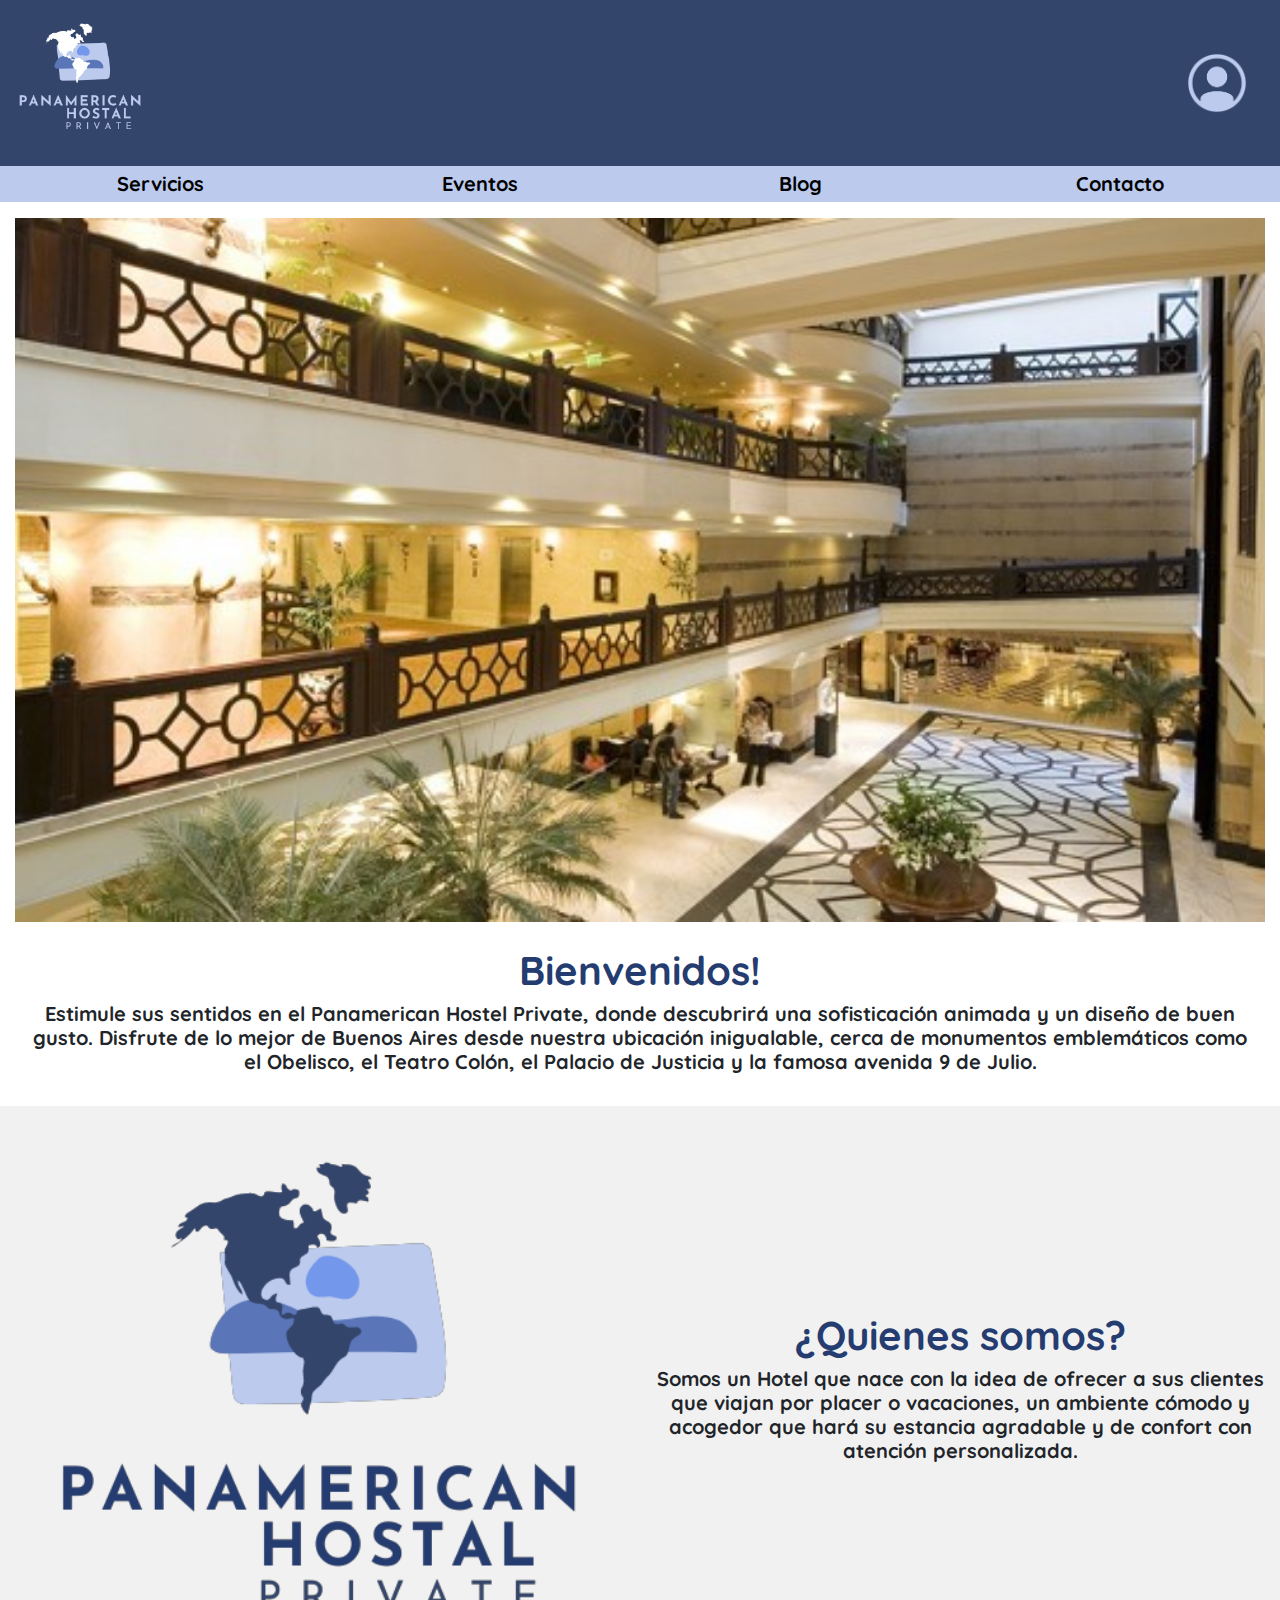
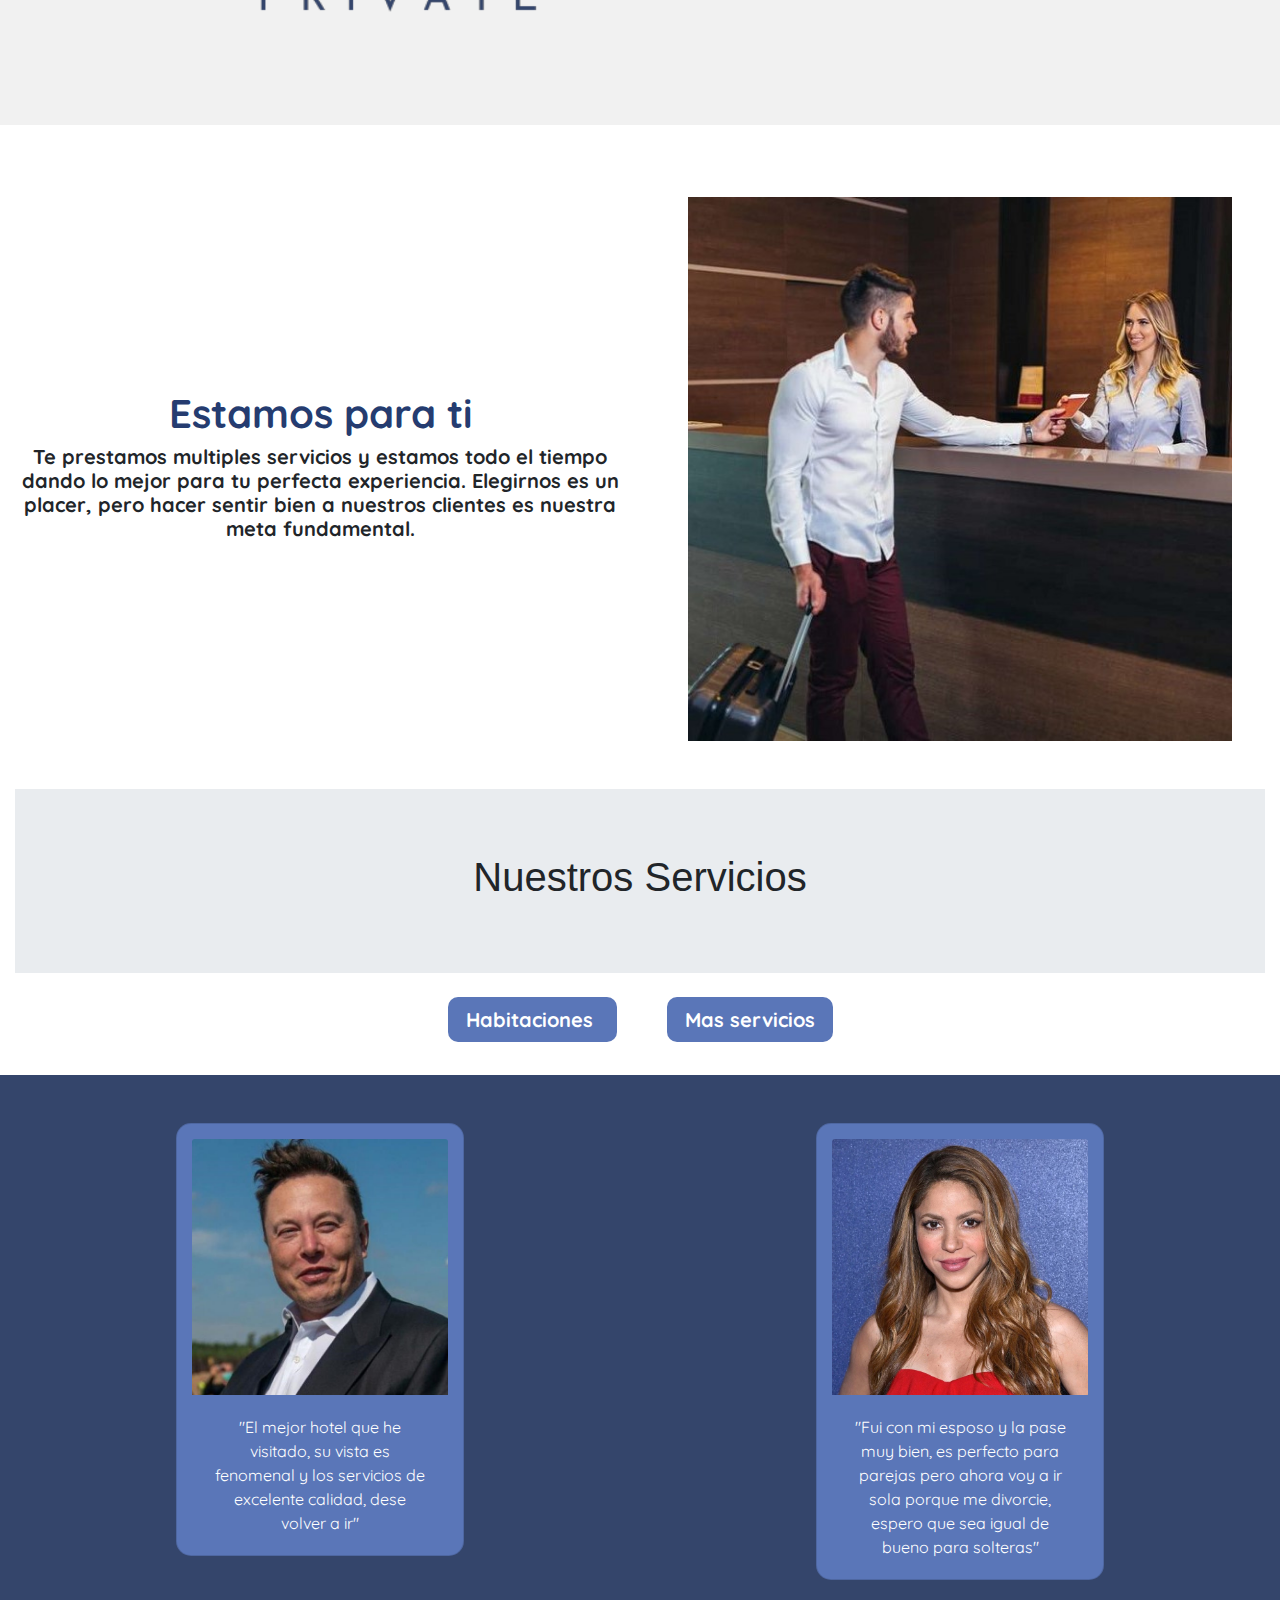
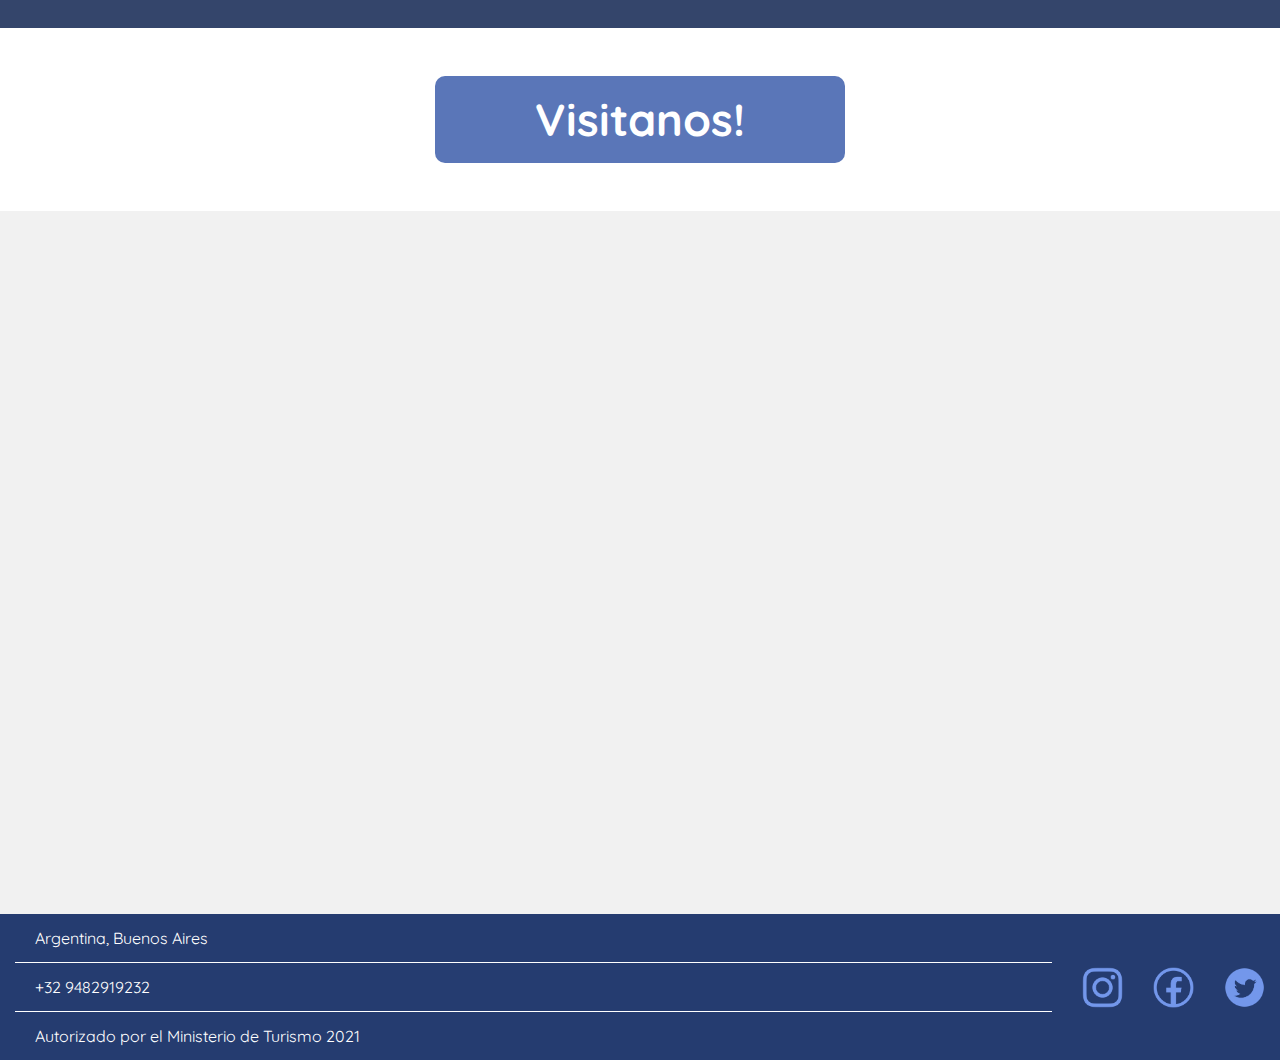
<file: index.html>
<!DOCTYPE html>
<html lang="es">
<head>
<meta charset="UTF-8">
<meta name="viewport" content="width=device-width, initial-scale=1.0">
<meta http-equiv="X-UA-Compatible" content="ie=edge">
<meta name="Description" content="Enter your description here"/>
<link rel="stylesheet" href="https://cdnjs.cloudflare.com/ajax/libs/twitter-bootstrap/4.6.0/css/bootstrap.min.css">
<link rel="stylesheet" href="https://cdnjs.cloudflare.com/ajax/libs/font-awesome/5.15.4/css/all.min.css">
<link rel="stylesheet" href="assets/css/style.css">
<link href='https://fonts.googleapis.com/css?family=Quicksand' rel='stylesheet'>
<title>Panamerican Hostal Private</title>
</head>
<body>

    <div class="container-fluid barra">
        <div class="row align-items-center">
            <div class="col-4 col-lg-4 p-2"><img src="./assets/img/Panamerican.png" alt="logo" srcset=""></div>
            
            <div class="col-2 col-lg-0 p-2 offset-4 ">
              <img src="./assets/img/user.png" class="user" alt="" srcset="">
            </div>
            
            <div class="col-2 col-lg-0 p-2">

              <div class="dropdown">
                <img src="./assets/img/manu.png" alt="menu" class="menu dropdown-toggle" type="button" data-toggle="dropdown" aria-expanded="false" srcset="">
                <div class="dropdown-menu dropdown-menu-right">
                  <a class="dropdown-item" href="servicios.html">Servicios</a>
                  <a class="dropdown-item" href="eventos.html">Eventos</a>
                  <a class="dropdown-item" href="blog.html">Blog</a>
                  <a class="dropdown-item" href="contacto.html">Contacto</a>
                </div>
              </div>

              <div>
                <img src="./assets/img/user.png" class="user-desk" alt="" srcset="">
              </div>
            </div>
        </div>
    </div>

    <div class="login invisible">
      <div class="container">
        <div class="row">
          <div class="col-12">
              <div class="form-group">
                <label for="exampleInputEmail1">Email address</label>
                <input type="email" class="form-control" id="exampleInputEmail1" aria-describedby="emailHelp" placeholder="Enter email">
              </div>
              <div class="form-group">
                <label for="exampleInputPassword1">Password</label>
                <input type="password" class="form-control" id="exampleInputPassword1" placeholder="Password">
              </div>
              <div class="form-check">
                <input type="checkbox" class="form-check-input" id="exampleCheck1">
                <label class="form-check-label" for="exampleCheck1">Recuerdame</label>
              </div>
              <button type="submit" class="btn btn-light">Submit</button>
          </div>
        </div>
      </div>
    </div>

    <div class="container-fluid text-center" id="barrita">
        <div class="row">
            <div class="col-12">
                <div class="row">
                    <div class="col-3 hiper"><a href="servicios.html"><h3>Servicios</h3></a></div>
                    <div class="col-3 hiper"><a href="eventos.html"><h3>Eventos</h3></a></div>
                    <div class="col-3 hiper"><a href="blog.html"><h3>Blog</h3></a></div>
                    <div class="col-3 hiper"><a href="contacto.html"><h3>Contacto</h3></a></div>
                </div>
            </div>
        </div>
    </div>

    <div class="container-fluid">
        <div class="row">
            <div class="col-12 mt-3">
                <div id="carouselExampleSlidesOnly" class="carousel slide" data-ride="carousel">
                    <div class="carousel-inner">
                      <div class="carousel-item active">
                        <img class="d-block w-100" src="./assets/img/h1.jpg" alt="First slide">
                      </div>
                      <div class="carousel-item">
                        <img class="d-block w-100" src="./assets/img/h2.jpg" alt="Second slide">
                      </div>
                      <div class="carousel-item">
                        <img class="d-block w-100" src="./assets/img/h3.jpg" alt="Third slide">
                      </div>
                    </div>
                  </div>
            </div>
        </div>

        <div class="row">
            <div class="col-12 mt-4 text-center">
                <h2>Bienvenidos!</h2>
            </div>
        </div>

        <div class="row">
            <div class="col-12 text-center px-4">
                <h3>Estimule sus sentidos en el Panamerican Hostel Private, donde descubrirá una sofisticación animada y un diseño de buen gusto. Disfrute de lo mejor de Buenos Aires desde nuestra ubicación inigualable, cerca de monumentos emblemáticos como el Obelisco, el Teatro Colón, el Palacio de Justicia y la famosa avenida 9 de Julio.
                </h3>
            </div>
        </div>

        <div class="row my-4 pb-5 text-center fila">
            <div class="col-12 col-lg-6 p-5"><img src="./assets/img/Panamerican-2.png" alt="logo2" class="d-block w-100" srcset=""></div>
            <div class="col-12 col-lg-6 align-self-center">
                <h2>¿Quienes somos?</h2>
                <h3>Somos un Hotel que nace con la idea de
                    ofrecer a sus clientes que viajan por placer o vacaciones, un
                    ambiente cómodo y acogedor que hará su estancia agradable
                    y de confort con atención personalizada.</h3>
            </div>
        </div>

        <div class="row text-center mt-2">
            <div class="col-12 col-lg-6 align-self-center">
                <h2>Estamos para ti</h2>
                <h3>Te prestamos multiples servicios y estamos todo el tiempo dando lo mejor
                    para tu perfecta experiencia. Elegirnos es un placer, pero hacer sentir
                    bien a nuestros clientes es nuestra meta fundamental.
                </h3>
            </div>
            <div class="col-12 col-lg-6 p-5"><img src="./assets/img/servicio.jpg" alt="logo2" class="d-block w-100" srcset=""></div>
        </div>

        <div class="row">
            <div class="col-12">
                <div class="jumbotron jumbotron-fluid text-center">
                    <div class="container">
                      <h1>Nuestros Servicios</h1>
                    </div>
                  </div>
            </div>
        </div>
        
        <div class="row mb-4">
            <div class="col-12">
                <p class="text-center">
                    <a class="botones" data-toggle="collapse" href="#collapseExample" role="button" aria-expanded="false" aria-controls="collapseExample">
                        Habitaciones
                      </a>

                      <a class="botones" data-toggle="collapse" href="#collapseExample2" role="button" aria-expanded="false" aria-controls="collapseExample">
                        Mas servicios
                      </a>
                </p>
                    
                  <div class="collapse" id="collapseExample">
                    <div class="card card-body">
                        <ul class="list-group">
                            <li class="list-group-item d-flex justify-content-between align-items-center">
                              Habitacion de lujo
                              <span class="badge badge-primary badge-pill">$$$</span>
                            </li>
                            <li class="list-group-item d-flex justify-content-between align-items-center">
                              Habitacion con terraza
                              <span class="badge badge-primary badge-pill">$$</span>
                            </li>
                            <li class="list-group-item d-flex justify-content-between align-items-center">
                              Habitacion para parejas
                              <span class="badge badge-primary badge-pill">$</span>
                            </li>
                          </ul>
                    </div>
                  </div>

                  <div class="collapse" id="collapseExample2">
                    <div class="card card-body">
                        <ul class="list-group">
                            <li class="list-group-item d-flex justify-content-between align-items-center">
                              Servicio a la habitacion
                              <span class="badge badge-primary badge-pill">Opcional</span>
                            </li>
                            <li class="list-group-item d-flex justify-content-between align-items-center">
                              Piscina
                              <span class="badge badge-primary badge-pill">Incluido</span>
                            </li>
                            <li class="list-group-item d-flex justify-content-between align-items-center">
                              Restaurante
                              <span class="badge badge-primary badge-pill">Los mejores chef</span>
                            </li>
                        </ul>
                    </div>
                  </div>
            </div>
        </div>

        <div class="row text-center fila2">
            <div class="col-12 col-lg-6 my-5">
                <div class="card" style="width: 18rem;">
                    <img class="card-img-top" src="./assets/img/p1.jpeg" alt="Card image cap">
                    <div class="card-body">
                      <p class="card-text">"El mejor hotel que he visitado, su vista es fenomenal y los servicios de excelente calidad, dese volver a ir"</p>
                    </div>
                  </div>
            </div>

            <div class="col-12 col-lg-6 my-5">
                <div class="card" style="width: 18rem;">
                    <img class="card-img-top" src="./assets/img/p2.jpg" alt="Card image cap">
                    <div class="card-body">
                      <p class="card-text">"Fui con mi esposo y la pase muy bien, es perfecto para parejas pero ahora voy a ir sola porque me divorcie, espero que sea igual de bueno para solteras"</p>
                    </div>
                  </div>
            </div>
        </div>

        <div class="row mt-5">
            <div class="col-12">
                <p class="titulo">
                    Visitanos!
                </p>
            </div>

            <div class="col-12 text-center mt-5 py-5 fila">
                <iframe src="https://www.google.com/maps/embed?pb=!1m18!1m12!1m3!1d976.3650594215839!2d-58.38149735652982!3d-34.6019484980376!2m3!1f0!2f0!3f0!3m2!1i1024!2i768!4f13.1!3m3!1m2!1s0x95bccac8d20a47e5%3A0xa729d0d19b1b08af!2sCarlos%20Pellegrini%20539%2C%20C1009%20ABK%2C%20Buenos%20Aires%2C%20Argentina!5e0!3m2!1ses!2sco!4v1662656588651!5m2!1ses!2sco" width="100%" height="600" style="border:0;" allowfullscreen="" loading="lazy" referrerpolicy="no-referrer-when-downgrade"></iframe>
            </div>
        </div>
    </div>

    <div class="container-fluid piede">
        <div class="row">
            <div class="col-6 col-lg-10">
                <ul class="list-group list-group-flush">
                    <li class="list-group-item">Argentina, Buenos Aires</li>
                    <li class="list-group-item">+32 9482919232</li>
                    <li class="list-group-item">Autorizado por el Ministerio de Turismo 2021</li>
                  </ul>
            </div>
            <div class="col-6 col-lg-2 align-self-center">
                <div class="row">
                    <div class="col-4 redes"><img src="./assets/img/ig.png" alt="ig" srcset=""></div>
                    <div class="col-4 redes"><img src="./assets/img/face.png" alt="face" srcset=""></div>
                    <div class="col-4 redes"><img src="./assets/img/tw.png" alt="tw" srcset=""></div>
                </div>
            </div>
        </div>
    </div>
<script src="./assets/script.js"></script>
<script src="https://cdnjs.cloudflare.com/ajax/libs/jquery/3.5.1/jquery.slim.min.js"></script>
<script src="https://cdnjs.cloudflare.com/ajax/libs/popper.js/1.16.1/umd/popper.min.js"></script>
<script src="https://cdnjs.cloudflare.com/ajax/libs/twitter-bootstrap/4.6.0/js/bootstrap.min.js"></script>
</body>
</html>
</file>
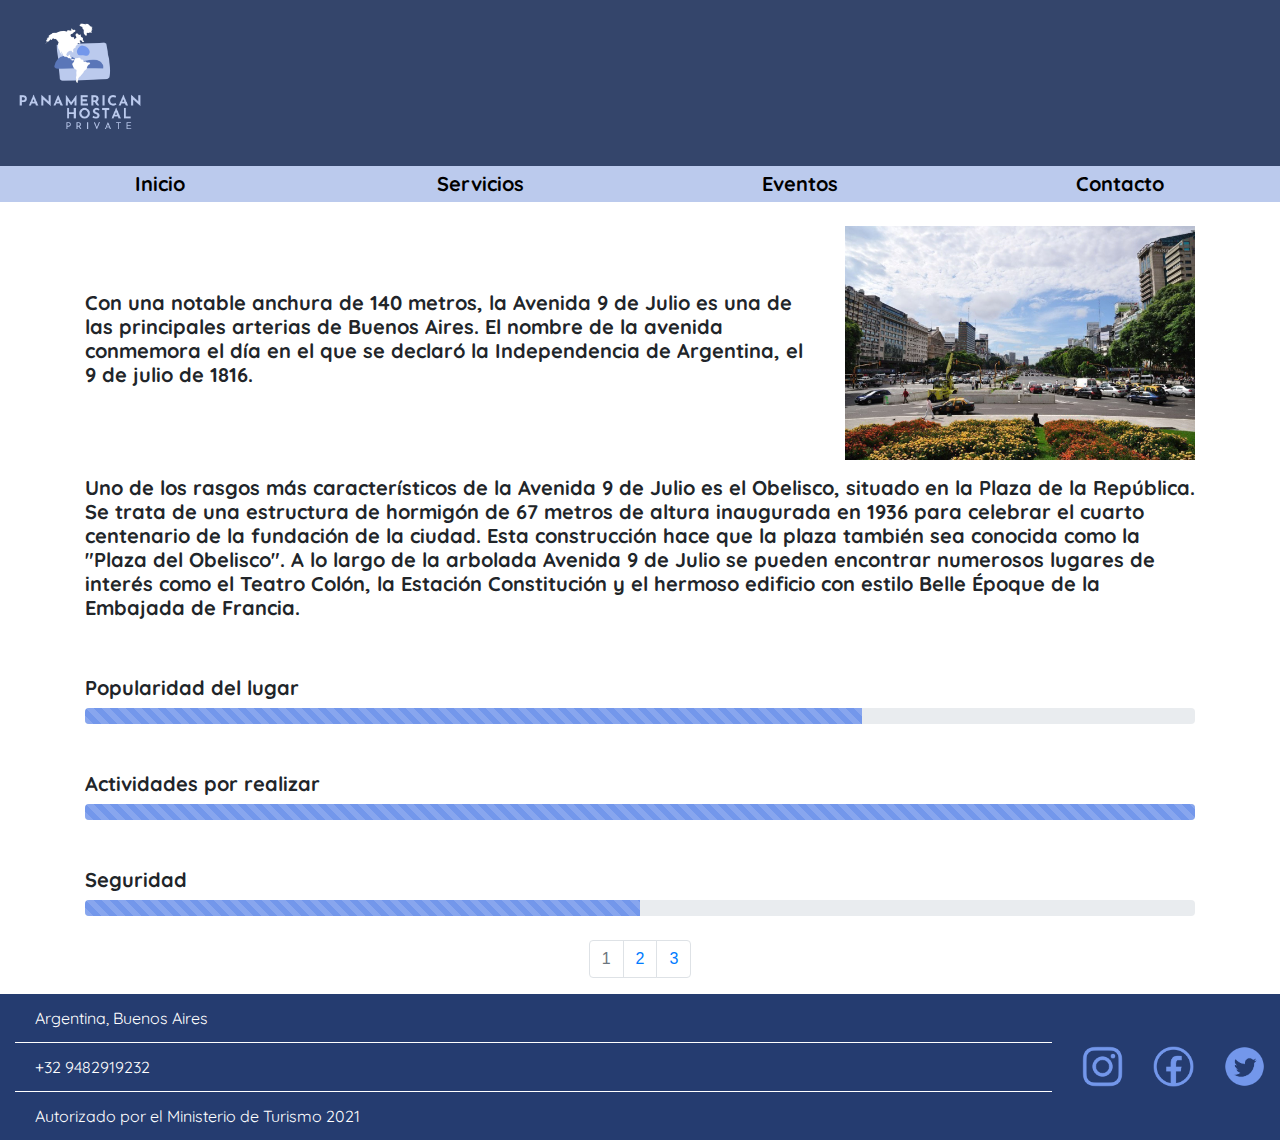
<file: blog.html>
<!DOCTYPE html>
<html lang="es">
<head>
<meta charset="UTF-8">
<meta name="viewport" content="width=device-width, initial-scale=1.0">
<meta http-equiv="X-UA-Compatible" content="ie=edge">
<meta name="Description" content="Enter your description here"/>
<link rel="stylesheet" href="https://cdnjs.cloudflare.com/ajax/libs/twitter-bootstrap/4.6.0/css/bootstrap.min.css">
<link rel="stylesheet" href="https://cdnjs.cloudflare.com/ajax/libs/font-awesome/5.15.4/css/all.min.css">
<link rel="stylesheet" href="assets/css/style.css">
<link href='https://fonts.googleapis.com/css?family=Quicksand' rel='stylesheet'>
<title>Blog</title>
</head>
<body>

    <div class="container-fluid barra">
        <div class="row align-items-center">
            <div class="col-4 col-lg-4 p-2"><img src="./assets/img/Panamerican.png" alt="logo" srcset=""></div>
            <div class="col-4 col-lg-0 p-2 offset-4">

              <div class="dropdown">
                <img src="./assets/img/manu.png" alt="menu" class="menu dropdown-toggle" type="button" data-toggle="dropdown" aria-expanded="false" srcset="">
                <div class="dropdown-menu">
                  <a class="dropdown-item" href="index.html">Inicio</a>
                  <a class="dropdown-item" href="servicios.html">Servicios</a>
                  <a class="dropdown-item" href="eventos.html">Eventos</a>
                  <a class="dropdown-item" href="contacto.html">Contacto</a>
                </div>
              </div>

              
            </div>
        </div>
    </div>

    <div class="container-fluid text-center" id="barrita">
        <div class="row">
            <div class="col-12">
                <div class="row">
                    <div class="col-3 hiper"><a href="index.html"><h3>Inicio</h3></a></div>
                    <div class="col-3 hiper"><a href="servicios.html"><h3>Servicios</h3></a></div>
                    <div class="col-3 hiper"><a href="eventos.html"><h3>Eventos</h3></a></div>
                    <div class="col-3 hiper"><a href="contacto.html"><h3>Contacto</h3></a></div>
                </div>
            </div>
        </div>
    </div>

    <div class="container">

        <div class="row my-4">
            <div class="col-12">
                <div class="row">
                    <div class="col-8 align-self-center"><h3>Con una notable anchura de 140 metros, la Avenida 9 de Julio es una de las principales arterias de Buenos Aires. El nombre de la avenida conmemora el día en el que se declaró la Independencia de Argentina, el 9 de julio de 1816.</h3></div>
                    <div class="col-4 align-self-center"><img src="./assets/img/9julio.jpg" width="100%" alt=""></div>
                </div>

                <div class="row mt-3">
                    <div class="col-12">
                        <h3>Uno de los rasgos más característicos de la Avenida 9 de Julio es el Obelisco, situado en la Plaza de la República. Se trata de una estructura de hormigón de 67 metros de altura inaugurada en 1936 para celebrar el cuarto centenario de la fundación de la ciudad. Esta construcción hace que la plaza también sea conocida como la "Plaza del Obelisco".

                            A lo largo de la arbolada Avenida 9 de Julio se pueden encontrar numerosos lugares de interés como el Teatro Colón, la Estación Constitución y el hermoso edificio con estilo Belle Époque de la Embajada de Francia.</h3>
                    </div>

                    <div class="col-12 mt-5">
                        <h3>Popularidad del lugar</h3>
                        <div class="progress">
                            <div class="progress-bar progress-bar-striped" role="progressbar" style="width: 70%" aria-valuenow="10" aria-valuemin="0" aria-valuemax="100"></div>
                        </div>
                    </div>

                    <div class="col-12 mt-5">
                        <h3>Actividades por realizar</h3>
                        <div class="progress">
                            <div class="progress-bar progress-bar-striped" role="progressbar" style="width: 100%" aria-valuenow="10" aria-valuemin="0" aria-valuemax="100"></div>
                        </div>
                    </div>

                    <div class="col-12 mt-5">
                        <h3>Seguridad</h3>
                        <div class="progress">
                            <div class="progress-bar progress-bar-striped" role="progressbar" style="width: 50%" aria-valuenow="10" aria-valuemin="0" aria-valuemax="100"></div>
                        </div>
                    </div>
                </div>
            </div>
        </div>

        <div class="row">
            <div class="col-12">
                <nav aria-label="Page navigation example">
                    <ul class="pagination justify-content-center">
                      <li class="page-item disabled"><a class="page-link" href="#">1</a></li>
                      <li class="page-item"><a class="page-link" href="blog2.html">2</a></li>
                      <li class="page-item"><a class="page-link" href="blog3.html">3</a></li>
                    </ul>
                  </nav>
            </div>
        </div>
    </div>

        

    <div class="container-fluid piede">
        <div class="row">
            <div class="col-6 col-lg-10">
                <ul class="list-group list-group-flush">
                    <li class="list-group-item">Argentina, Buenos Aires</li>
                    <li class="list-group-item">+32 9482919232</li>
                    <li class="list-group-item">Autorizado por el Ministerio de Turismo 2021</li>
                  </ul>
            </div>
            <div class="col-6 col-lg-2 align-self-center">
                <div class="row">
                    <div class="col-4 redes"><img src="./assets/img/ig.png" alt="ig" srcset=""></div>
                    <div class="col-4 redes"><img src="./assets/img/face.png" alt="face" srcset=""></div>
                    <div class="col-4 redes"><img src="./assets/img/tw.png" alt="tw" srcset=""></div>
                </div>
            </div>
        </div>
    </div>
<script src="https://cdnjs.cloudflare.com/ajax/libs/jquery/3.5.1/jquery.slim.min.js"></script>
<script src="https://cdnjs.cloudflare.com/ajax/libs/popper.js/1.16.1/umd/popper.min.js"></script>
<script src="https://cdnjs.cloudflare.com/ajax/libs/twitter-bootstrap/4.6.0/js/bootstrap.min.js"></script>
</body>
</html>
</file>
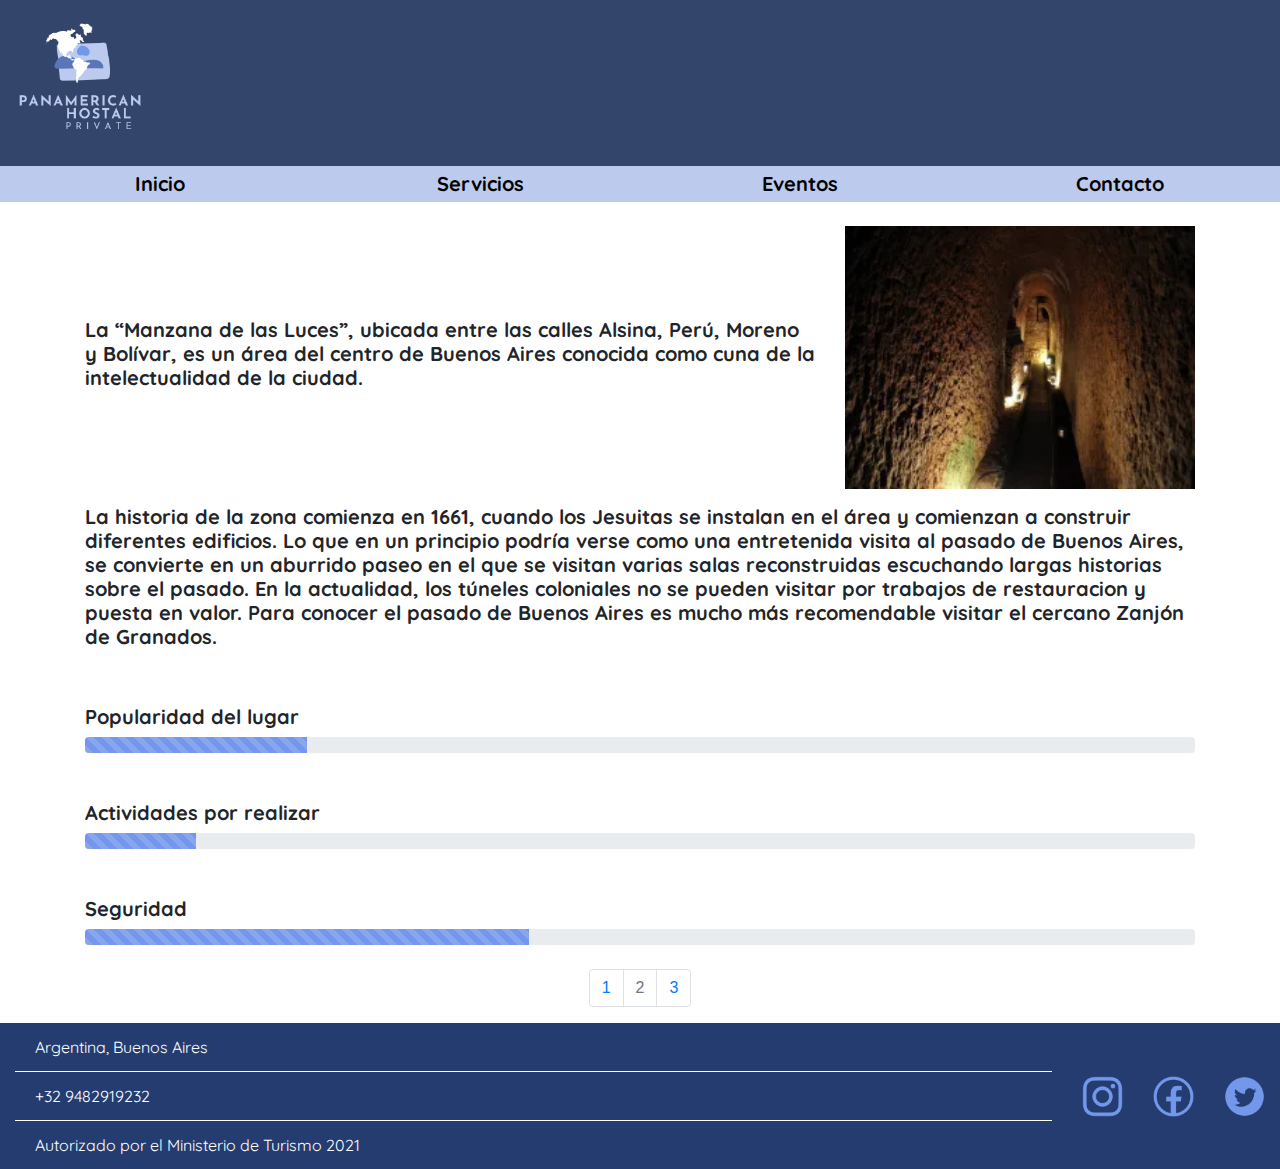
<file: blog2.html>
<!DOCTYPE html>
<html lang="es">
<head>
<meta charset="UTF-8">
<meta name="viewport" content="width=device-width, initial-scale=1.0">
<meta http-equiv="X-UA-Compatible" content="ie=edge">
<meta name="Description" content="Enter your description here"/>
<link rel="stylesheet" href="https://cdnjs.cloudflare.com/ajax/libs/twitter-bootstrap/4.6.0/css/bootstrap.min.css">
<link rel="stylesheet" href="https://cdnjs.cloudflare.com/ajax/libs/font-awesome/5.15.4/css/all.min.css">
<link rel="stylesheet" href="assets/css/style.css">
<link href='https://fonts.googleapis.com/css?family=Quicksand' rel='stylesheet'>
<title>Blog</title>
</head>
<body>

    <div class="container-fluid barra">
        <div class="row align-items-center">
            <div class="col-4 col-lg-4 p-2"><img src="./assets/img/Panamerican.png" alt="logo" srcset=""></div>
            <div class="col-4 col-lg-0 p-2 offset-4">

              <div class="dropdown">
                <img src="./assets/img/manu.png" alt="menu" class="menu dropdown-toggle" type="button" data-toggle="dropdown" aria-expanded="false" srcset="">
                <div class="dropdown-menu">
                  <a class="dropdown-item" href="index.html">Inicio</a>
                  <a class="dropdown-item" href="servicios.html">Servicios</a>
                  <a class="dropdown-item" href="eventos.html">Eventos</a>
                  <a class="dropdown-item" href="contacto.html">Contacto</a>
                </div>
              </div>

              
            </div>
        </div>
    </div>

    <div class="container-fluid text-center" id="barrita">
        <div class="row">
            <div class="col-12">
                <div class="row">
                    <div class="col-3 hiper"><a href="index.html"><h3>Inicio</h3></a></div>
                    <div class="col-3 hiper"><a href="servicios.html"><h3>Servicios</h3></a></div>
                    <div class="col-3 hiper"><a href="eventos.html"><h3>Eventos</h3></a></div>
                    <div class="col-3 hiper"><a href="contacto.html"><h3>Contacto</h3></a></div>
                </div>
            </div>
        </div>
    </div>

    <div class="container">

        <div class="row my-4">
            <div class="col-12">
                <div class="row">
                    <div class="col-8 align-self-center"><h3>La “Manzana de las Luces”, ubicada entre las calles Alsina, Perú, Moreno y Bolívar, es un área del centro de Buenos Aires conocida como cuna de la intelectualidad de la ciudad.</h3></div>
                    <div class="col-4 align-self-center"><img src="./assets/img/manzana.webp" width="100%" alt=""></div>
                </div>

                <div class="row mt-3">
                    <div class="col-12">
                        <h3>La historia de la zona comienza en 1661, cuando los Jesuitas se instalan en el área y comienzan a construir diferentes edificios.

                            Lo que en un principio podría verse como una entretenida visita al pasado de Buenos Aires, se convierte en un aburrido paseo en el que se visitan varias salas reconstruidas escuchando largas historias sobre el pasado. En la actualidad, los túneles coloniales no se pueden visitar por trabajos de restauracion y puesta en valor. 

Para conocer el pasado de Buenos Aires es mucho más recomendable visitar el cercano Zanjón de Granados.</h3>
                    </div>

                    <div class="col-12 mt-5">
                        <h3>Popularidad del lugar</h3>
                        <div class="progress">
                            <div class="progress-bar progress-bar-striped" role="progressbar" style="width: 20%" aria-valuenow="10" aria-valuemin="0" aria-valuemax="100"></div>
                        </div>
                    </div>

                    <div class="col-12 mt-5">
                        <h3>Actividades por realizar</h3>
                        <div class="progress">
                            <div class="progress-bar progress-bar-striped" role="progressbar" style="width: 10%" aria-valuenow="10" aria-valuemin="0" aria-valuemax="100"></div>
                        </div>
                    </div>

                    <div class="col-12 mt-5">
                        <h3>Seguridad</h3>
                        <div class="progress">
                            <div class="progress-bar progress-bar-striped" role="progressbar" style="width: 40%" aria-valuenow="10" aria-valuemin="0" aria-valuemax="100"></div>
                        </div>
                    </div>
                </div>
            </div>
        </div>

        <div class="row">
            <div class="col-12">
                <nav aria-label="Page navigation example">
                    <ul class="pagination justify-content-center">
                      <li class="page-item"><a class="page-link" href="blog.html">1</a></li>
                      <li class="page-item disabled"><a class="page-link" href="#">2</a></li>
                      <li class="page-item"><a class="page-link" href="blog3.html">3</a></li>
                    </ul>
                  </nav>
            </div>
        </div>
    </div>

        

    <div class="container-fluid piede">
        <div class="row">
            <div class="col-6 col-lg-10">
                <ul class="list-group list-group-flush">
                    <li class="list-group-item">Argentina, Buenos Aires</li>
                    <li class="list-group-item">+32 9482919232</li>
                    <li class="list-group-item">Autorizado por el Ministerio de Turismo 2021</li>
                  </ul>
            </div>
            <div class="col-6 col-lg-2 align-self-center">
                <div class="row">
                    <div class="col-4 redes"><img src="./assets/img/ig.png" alt="ig" srcset=""></div>
                    <div class="col-4 redes"><img src="./assets/img/face.png" alt="face" srcset=""></div>
                    <div class="col-4 redes"><img src="./assets/img/tw.png" alt="tw" srcset=""></div>
                </div>
            </div>
        </div>
    </div>
<script src="https://cdnjs.cloudflare.com/ajax/libs/jquery/3.5.1/jquery.slim.min.js"></script>
<script src="https://cdnjs.cloudflare.com/ajax/libs/popper.js/1.16.1/umd/popper.min.js"></script>
<script src="https://cdnjs.cloudflare.com/ajax/libs/twitter-bootstrap/4.6.0/js/bootstrap.min.js"></script>
</body>
</html>
</file>
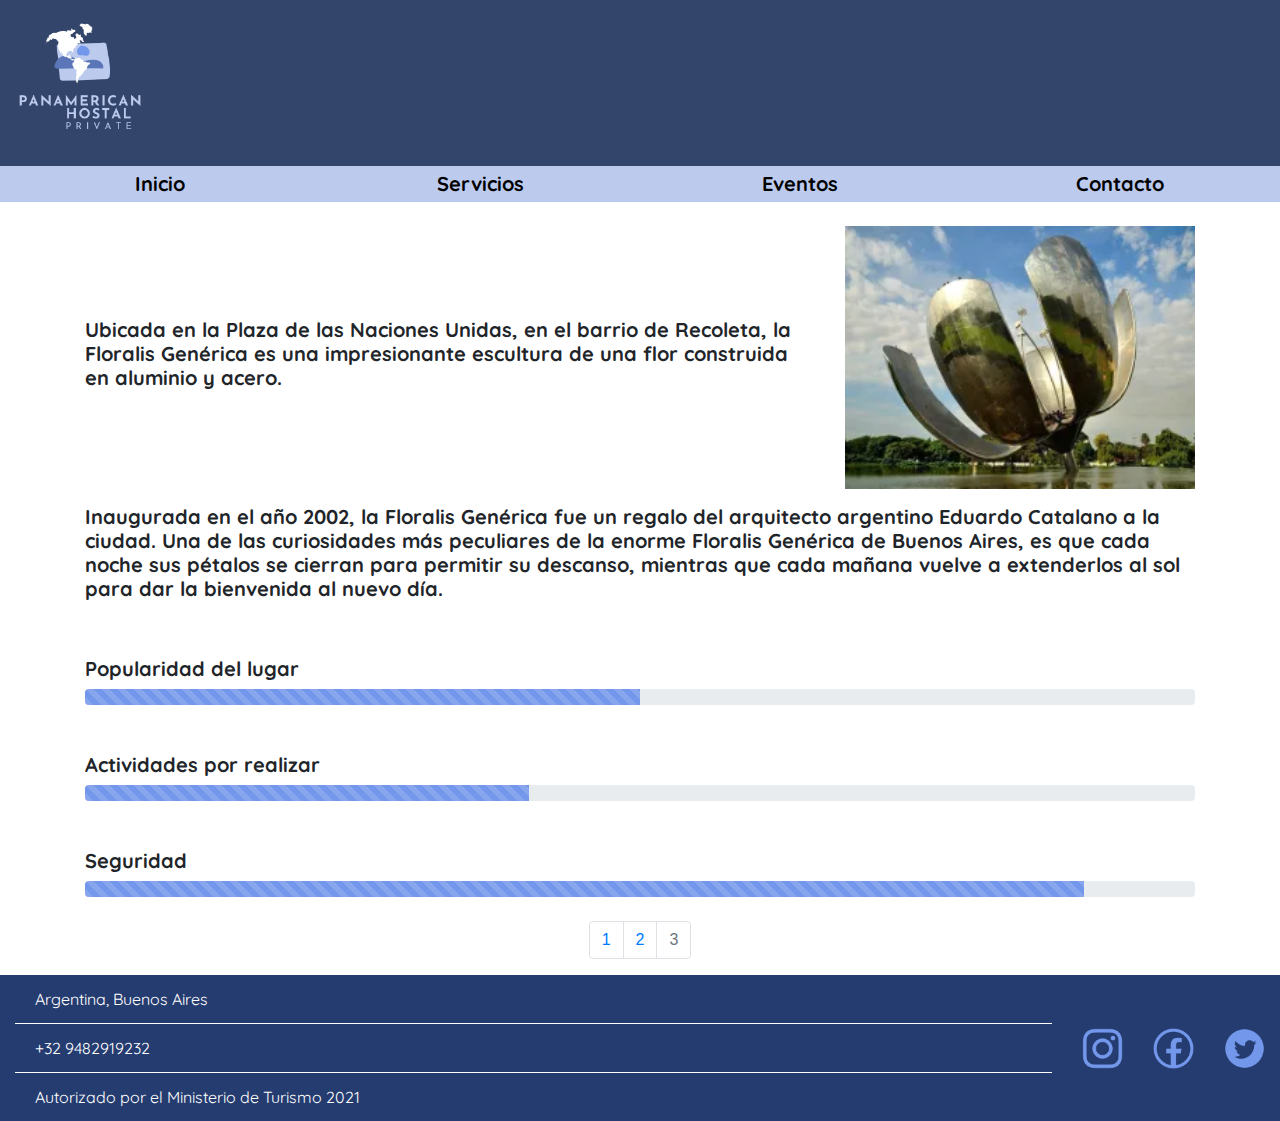
<file: blog3.html>
<!DOCTYPE html>
<html lang="es">
<head>
<meta charset="UTF-8">
<meta name="viewport" content="width=device-width, initial-scale=1.0">
<meta http-equiv="X-UA-Compatible" content="ie=edge">
<meta name="Description" content="Enter your description here"/>
<link rel="stylesheet" href="https://cdnjs.cloudflare.com/ajax/libs/twitter-bootstrap/4.6.0/css/bootstrap.min.css">
<link rel="stylesheet" href="https://cdnjs.cloudflare.com/ajax/libs/font-awesome/5.15.4/css/all.min.css">
<link rel="stylesheet" href="assets/css/style.css">
<link href='https://fonts.googleapis.com/css?family=Quicksand' rel='stylesheet'>
<title>Blog</title>
</head>
<body>

    <div class="container-fluid barra">
        <div class="row align-items-center">
            <div class="col-4 col-lg-4 p-2"><img src="./assets/img/Panamerican.png" alt="logo" srcset=""></div>
            <div class="col-4 col-lg-0 p-2 offset-4">

              <div class="dropdown">
                <img src="./assets/img/manu.png" alt="menu" class="menu dropdown-toggle" type="button" data-toggle="dropdown" aria-expanded="false" srcset="">
                <div class="dropdown-menu">
                  <a class="dropdown-item" href="index.html">Inicio</a>
                  <a class="dropdown-item" href="servicios.html">Servicios</a>
                  <a class="dropdown-item" href="eventos.html">Eventos</a>
                  <a class="dropdown-item" href="contacto.html">Contacto</a>
                </div>
              </div>

              
            </div>
        </div>
    </div>

    <div class="container-fluid text-center" id="barrita">
        <div class="row">
            <div class="col-12">
                <div class="row">
                    <div class="col-3 hiper"><a href="index.html"><h3>Inicio</h3></a></div>
                    <div class="col-3 hiper"><a href="servicios.html"><h3>Servicios</h3></a></div>
                    <div class="col-3 hiper"><a href="eventos.html"><h3>Eventos</h3></a></div>
                    <div class="col-3 hiper"><a href="contacto.html"><h3>Contacto</h3></a></div>
                </div>
            </div>
        </div>
    </div>

    <div class="container">

        <div class="row my-4">
            <div class="col-12">
                <div class="row">
                    <div class="col-8 align-self-center"><h3>Ubicada en la Plaza de las Naciones Unidas, en el barrio de Recoleta, la Floralis Genérica es una impresionante escultura de una flor construida en aluminio y acero.</h3></div>
                    <div class="col-4 align-self-center"><img src="./assets/img/laflo.webp" width="100%" alt=""></div>
                </div>

                <div class="row mt-3">
                    <div class="col-12">
                        <h3>Inaugurada en el año 2002, la Floralis Genérica fue un regalo del arquitecto argentino Eduardo Catalano a la ciudad.

                            Una de las curiosidades más peculiares de la enorme Floralis Genérica de Buenos Aires, es que cada noche sus pétalos se cierran para permitir su descanso, mientras que cada mañana vuelve a extenderlos al sol para dar la bienvenida al nuevo día.</h3>
                    </div>

                    <div class="col-12 mt-5">
                        <h3>Popularidad del lugar</h3>
                        <div class="progress">
                            <div class="progress-bar progress-bar-striped" role="progressbar" style="width: 50%" aria-valuenow="10" aria-valuemin="0" aria-valuemax="100"></div>
                        </div>
                    </div>

                    <div class="col-12 mt-5">
                        <h3>Actividades por realizar</h3>
                        <div class="progress">
                            <div class="progress-bar progress-bar-striped" role="progressbar" style="width: 40%" aria-valuenow="10" aria-valuemin="0" aria-valuemax="100"></div>
                        </div>
                    </div>

                    <div class="col-12 mt-5">
                        <h3>Seguridad</h3>
                        <div class="progress">
                            <div class="progress-bar progress-bar-striped" role="progressbar" style="width: 90%" aria-valuenow="10" aria-valuemin="0" aria-valuemax="100"></div>
                        </div>
                    </div>
                </div>
            </div>
        </div>

        <div class="row">
            <div class="col-12">
                <nav aria-label="Page navigation example">
                    <ul class="pagination justify-content-center">
                      <li class="page-item"><a class="page-link" href="blog.html">1</a></li>
                      <li class="page-item"><a class="page-link" href="blog2.html">2</a></li>
                      <li class="page-item disabled"><a class="page-link" href="#">3</a></li>
                    </ul>
                  </nav>
            </div>
        </div>
    </div>

        

    <div class="container-fluid piede">
        <div class="row">
            <div class="col-6 col-lg-10">
                <ul class="list-group list-group-flush">
                    <li class="list-group-item">Argentina, Buenos Aires</li>
                    <li class="list-group-item">+32 9482919232</li>
                    <li class="list-group-item">Autorizado por el Ministerio de Turismo 2021</li>
                  </ul>
            </div>
            <div class="col-6 col-lg-2 align-self-center">
                <div class="row">
                    <div class="col-4 redes"><img src="./assets/img/ig.png" alt="ig" srcset=""></div>
                    <div class="col-4 redes"><img src="./assets/img/face.png" alt="face" srcset=""></div>
                    <div class="col-4 redes"><img src="./assets/img/tw.png" alt="tw" srcset=""></div>
                </div>
            </div>
        </div>
    </div>
<script src="https://cdnjs.cloudflare.com/ajax/libs/jquery/3.5.1/jquery.slim.min.js"></script>
<script src="https://cdnjs.cloudflare.com/ajax/libs/popper.js/1.16.1/umd/popper.min.js"></script>
<script src="https://cdnjs.cloudflare.com/ajax/libs/twitter-bootstrap/4.6.0/js/bootstrap.min.js"></script>
</body>
</html>
</file>
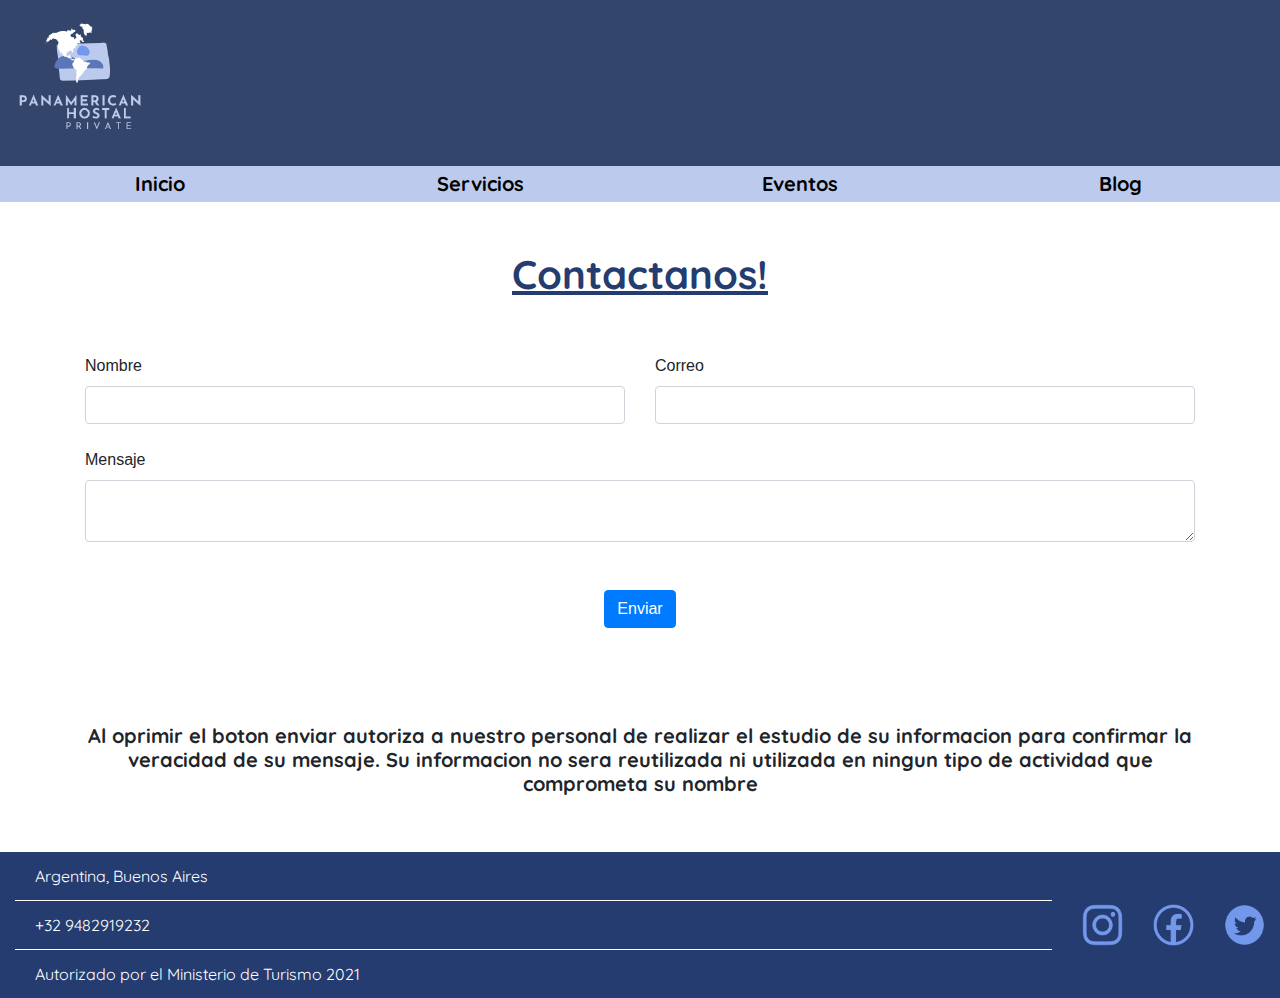
<file: contacto.html>
<!DOCTYPE html>
<html lang="es">
<head>
<meta charset="UTF-8">
<meta name="viewport" content="width=device-width, initial-scale=1.0">
<meta http-equiv="X-UA-Compatible" content="ie=edge">
<meta name="Description" content="Enter your description here"/>
<link rel="stylesheet" href="https://cdnjs.cloudflare.com/ajax/libs/twitter-bootstrap/4.6.0/css/bootstrap.min.css">
<link rel="stylesheet" href="https://cdnjs.cloudflare.com/ajax/libs/font-awesome/5.15.4/css/all.min.css">
<link rel="stylesheet" href="assets/css/style.css">
<link href='https://fonts.googleapis.com/css?family=Quicksand' rel='stylesheet'>
<title>Contacto</title>
</head>
<body>

    <div class="container-fluid barra">
        <div class="row align-items-center">
            <div class="col-4 col-lg-4 p-2"><img src="./assets/img/Panamerican.png" alt="logo" srcset=""></div>
            <div class="col-4 col-lg-0 p-2 offset-4">

              <div class="dropdown">
                <img src="./assets/img/manu.png" alt="menu" class="menu dropdown-toggle" type="button" data-toggle="dropdown" aria-expanded="false" srcset="">
                <div class="dropdown-menu">
                  <a class="dropdown-item" href="index.html">Inicio</a>
                  <a class="dropdown-item" href="servicios.html">Servicios</a>
                  <a class="dropdown-item" href="eventos.html">Eventos</a>
                  <a class="dropdown-item" href="blog.html">Blog</a>
                </div>
              </div>

              
            </div>
        </div>
    </div>

    <div class="container-fluid text-center" id="barrita">
        <div class="row">
            <div class="col-12">
                <div class="row">
                    <div class="col-3 hiper"><a href="index.html"><h3>Inicio</h3></a></div>
                    <div class="col-3 hiper"><a href="servicios.html"><h3>Servicios</h3></a></div>
                    <div class="col-3 hiper"><a href="eventos.html"><h3>Eventos</h3></a></div>
                    <div class="col-3 hiper"><a href="blog.html"><h3>Blog</h3></a></div>
                </div>
            </div>
        </div>
    </div>

    <div class="container">
        <div class="row my-5 text-center">
            <div class="col-12">
                <h4 class="contacto">Contactanos!</h4>
            </div>
        </div>

        <div class="row">
            <div class="col-12 col-lg-6 mb-2">
                <label for="nombre">Nombre</label>
                    <div class="input-group mb-3">
                    <input type="text" class="form-control" id="basic-url" aria-describedby="basic-addon3">
                    </div>
            </div>

            <div class="col-12 col-lg-6 mb-2">
                <label for="correo">Correo</label>
                    <div class="input-group mb-3">
                    <input type="email" class="form-control" width="400px"id="basic-url" aria-describedby="basic-addon3">
                    </div>
            </div>

            <div class="col-12">
                <label for="correo">Mensaje</label>
                <div class="input-group">
                    <textarea class="form-control" aria-label="With textarea"></textarea>
                  </div>
            </div>

            <div class="col-12 text-center my-5">
                <button type="button" class="btn btn-primary">Enviar</button>
            </div>

            <div class="col-12 text-center my-5">
                <h3>Al oprimir el boton enviar autoriza a nuestro personal de realizar el estudio de su informacion para confirmar la veracidad de su mensaje.
                    Su informacion no sera reutilizada ni utilizada en ningun tipo de actividad que comprometa su nombre
                </h3>
            </div>
        </div>
    </div>

        

    <div class="container-fluid piede">
        <div class="row">
            <div class="col-6 col-lg-10">
                <ul class="list-group list-group-flush">
                    <li class="list-group-item">Argentina, Buenos Aires</li>
                    <li class="list-group-item">+32 9482919232</li>
                    <li class="list-group-item">Autorizado por el Ministerio de Turismo 2021</li>
                  </ul>
            </div>
            <div class="col-6 col-lg-2 align-self-center">
                <div class="row">
                    <div class="col-4 redes"><img src="./assets/img/ig.png" alt="ig" srcset=""></div>
                    <div class="col-4 redes"><img src="./assets/img/face.png" alt="face" srcset=""></div>
                    <div class="col-4 redes"><img src="./assets/img/tw.png" alt="tw" srcset=""></div>
                </div>
            </div>
        </div>
    </div>
<script src="https://cdnjs.cloudflare.com/ajax/libs/jquery/3.5.1/jquery.slim.min.js"></script>
<script src="https://cdnjs.cloudflare.com/ajax/libs/popper.js/1.16.1/umd/popper.min.js"></script>
<script src="https://cdnjs.cloudflare.com/ajax/libs/twitter-bootstrap/4.6.0/js/bootstrap.min.js"></script>
</body>
</html>
</file>
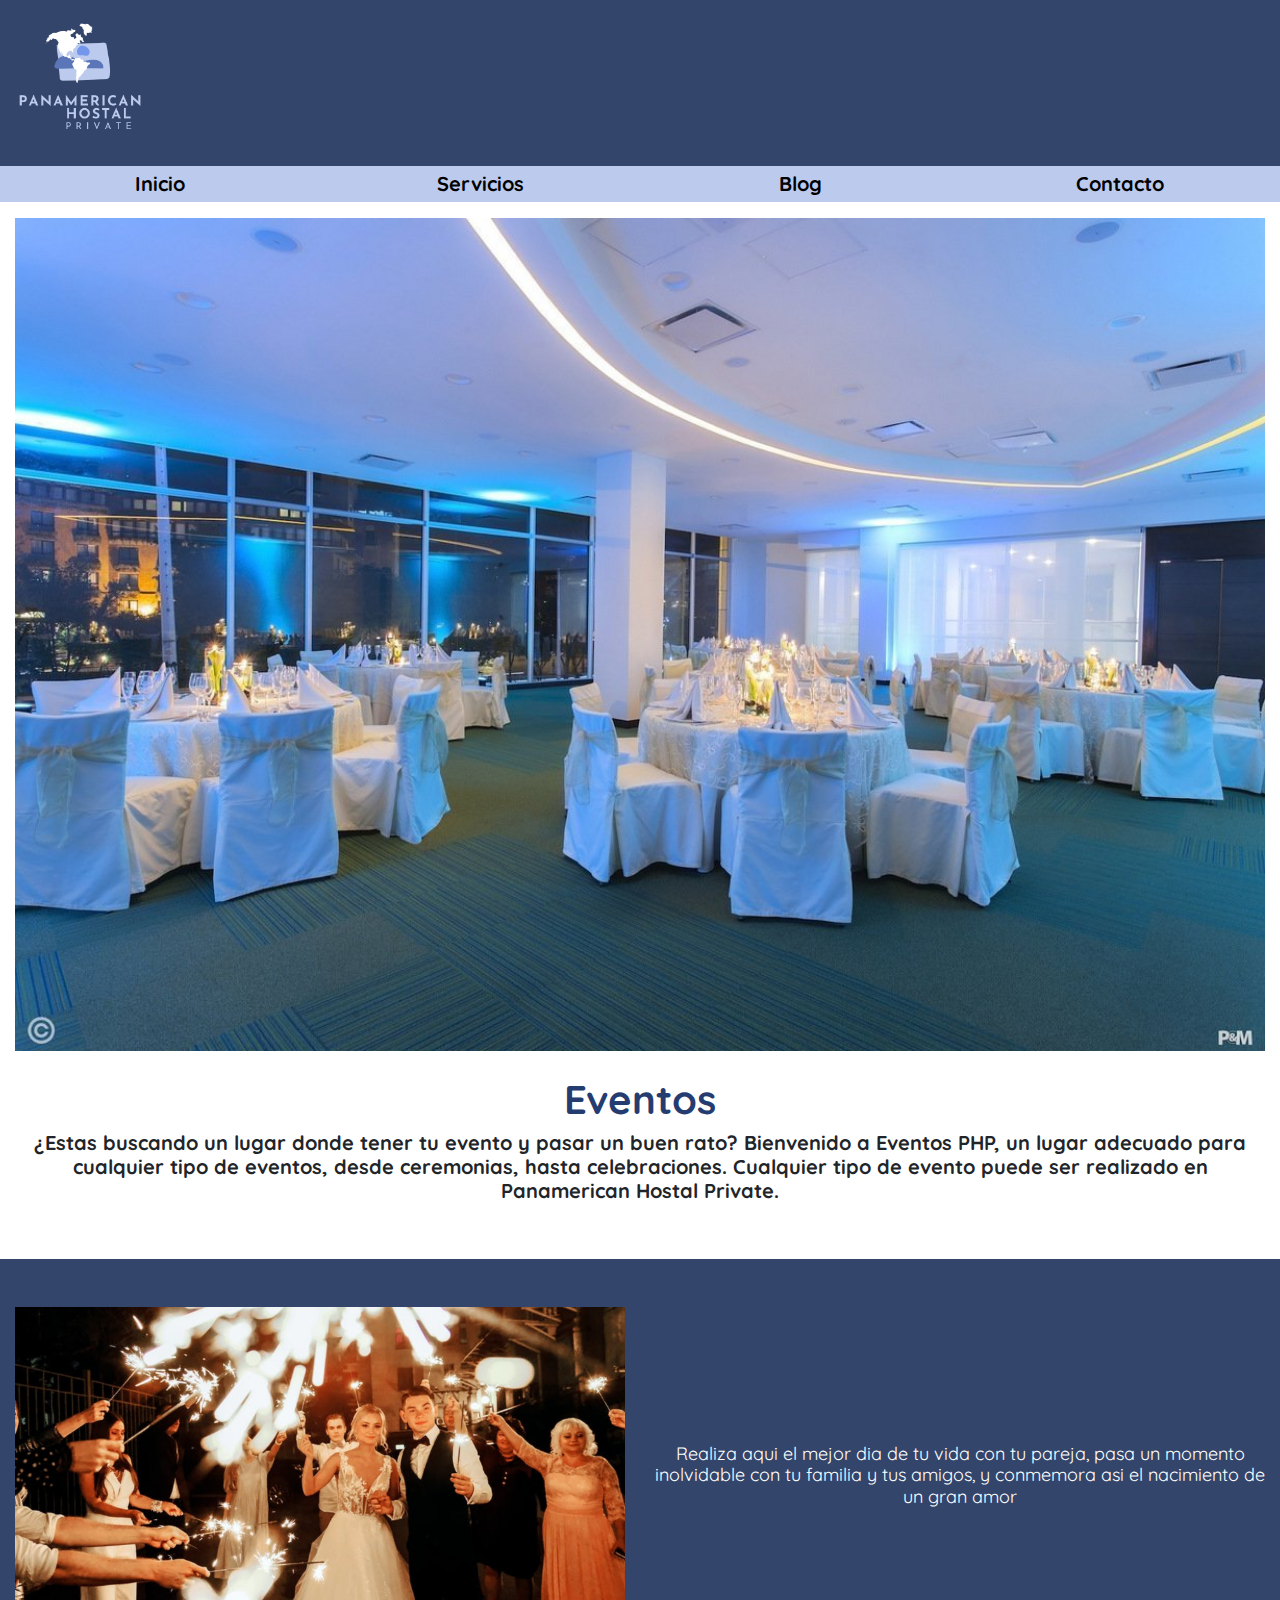
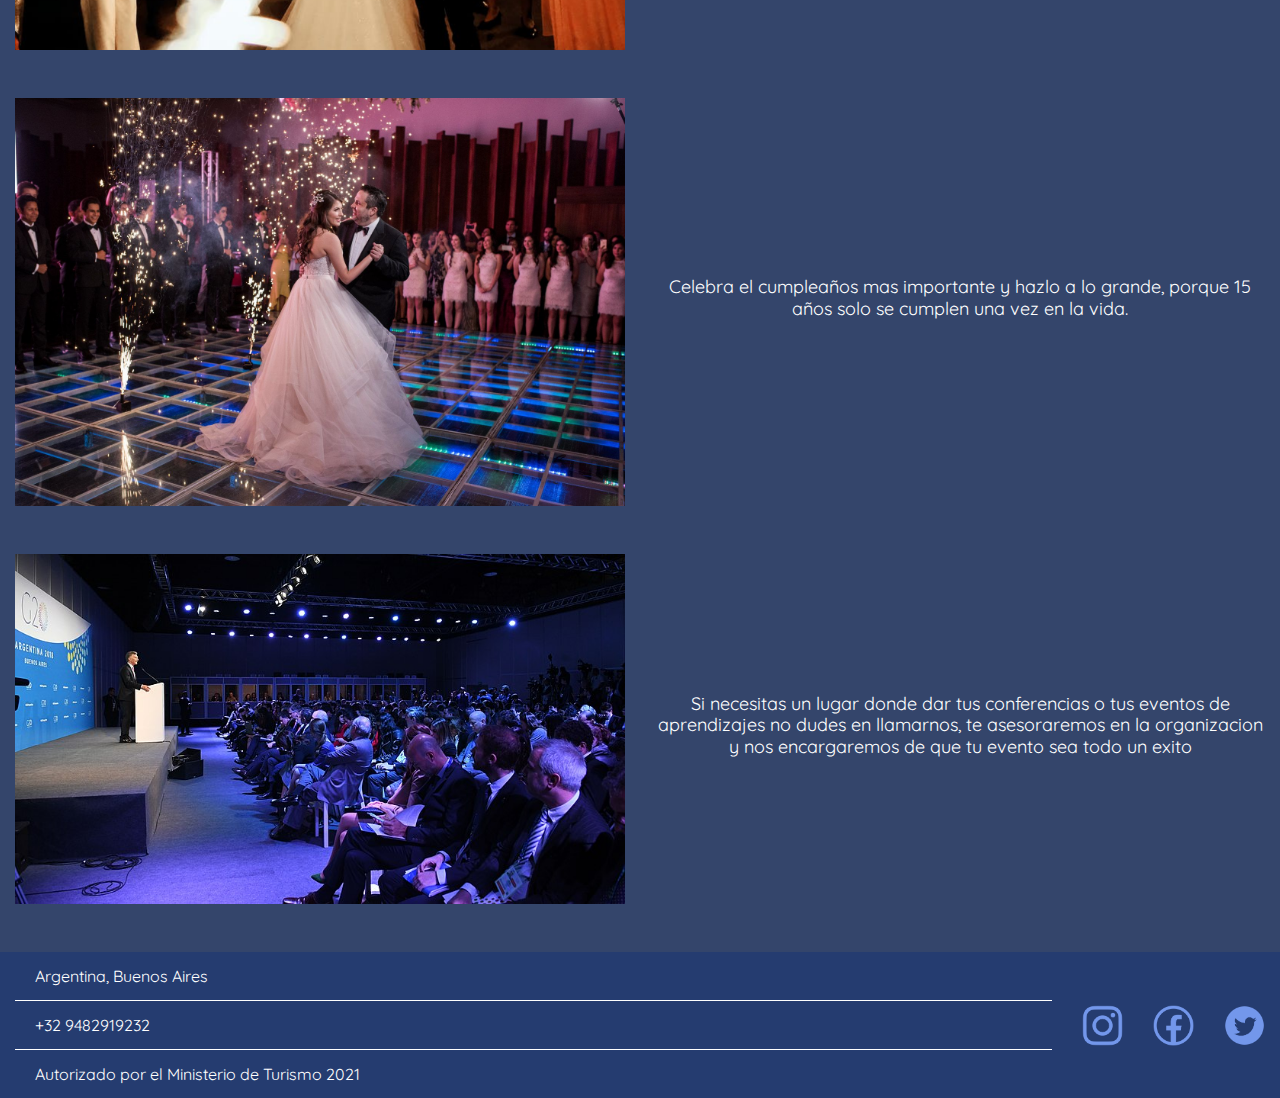
<file: eventos.html>
<!DOCTYPE html>
<html lang="es">
<head>
<meta charset="UTF-8">
<meta name="viewport" content="width=device-width, initial-scale=1.0">
<meta http-equiv="X-UA-Compatible" content="ie=edge">
<meta name="Description" content="Enter your description here"/>
<link rel="stylesheet" href="https://cdnjs.cloudflare.com/ajax/libs/twitter-bootstrap/4.6.0/css/bootstrap.min.css">
<link rel="stylesheet" href="https://cdnjs.cloudflare.com/ajax/libs/font-awesome/5.15.4/css/all.min.css">
<link rel="stylesheet" href="assets/css/style.css">
<link href='https://fonts.googleapis.com/css?family=Quicksand' rel='stylesheet'>
<title>Eventos</title>
</head>
<body>

    <div class="container-fluid barra">
        <div class="row align-items-center">
            <div class="col-4 col-lg-4 p-2"><img src="./assets/img/Panamerican.png" alt="logo" srcset=""></div>
            <div class="col-4 col-lg-0 p-2 offset-4">

              <div class="dropdown">
                <img src="./assets/img/manu.png" alt="menu" class="menu dropdown-toggle" type="button" data-toggle="dropdown" aria-expanded="false" srcset="">
                <div class="dropdown-menu">
                  <a class="dropdown-item" href="index.html">Inicio</a>
                  <a class="dropdown-item" href="servicios.html">Servicios</a>
                  <a class="dropdown-item" href="blog.html">Blog</a>
                  <a class="dropdown-item" href="contacto.html">Contacto</a>
                </div>
              </div>

              
            </div>
        </div>
    </div>

    <div class="container-fluid text-center" id="barrita">
        <div class="row">
            <div class="col-12">
                <div class="row">
                    <div class="col-3 hiper"><a href="index.html"><h3>Inicio</h3></a></div>
                    <div class="col-3 hiper"><a href="servicios.html"><h3>Servicios</h3></a></div>
                    <div class="col-3 hiper"><a href="blog.html"><h3>Blog</h3></a></div>
                    <div class="col-3 hiper"><a href="contacto.html"><h3>Contacto</h3></a></div>
                </div>
            </div>
        </div>
    </div>

    <div class="container-fluid">

        <div class="row mt-3">
            <div class="col-12">
                <img src="./assets/img/eventos.jpg" width="100%" alt="" srcset="">
            </div>
        </div>

        <div class="row">
            <div class="col-12 mt-4 text-center">
                <h2>Eventos</h2>
            </div>
        </div>

        <div class="row">
            <div class="col-12 text-center px-4">
                <h3>
                    ¿Estas buscando un lugar donde tener tu evento y pasar un buen rato? Bienvenido a Eventos PHP, un lugar adecuado para cualquier tipo de eventos, desde ceremonias, hasta celebraciones. Cualquier tipo de evento puede ser realizado en Panamerican Hostal Private.
                </h3>
            </div>
        </div>

        <div class="row text-center mt-5 fila2">
            <div class="col-12 col-lg-12">
                <div class="row my-5">
                    <div class="col-6 align-self-center"><img src="./assets/img/boda.png" width="100%" alt="" srcset=""></div>
                    <div class="col-6 align-self-center"><h3 class="evento">Realiza aqui el mejor dia de tu vida con tu pareja, pasa un momento inolvidable con tu familia y tus amigos, y conmemora asi el nacimiento de un gran amor</h3></div>
                </div>

                <div class="row my-5">
                    <div class="col-6 align-self-center"><img src="./assets/img/15anos.jpg" width="100%" alt="" srcset=""></div>
                    <div class="col-6 align-self-center"><h3 class="evento">Celebra el cumpleaños mas importante y hazlo a lo grande, porque 15 años solo se cumplen una vez en la vida.</h3></div>
                </div>

                <div class="row my-5">
                    <div class="col-6 align-self-center"><img src="./assets/img/conferencia.jpg" width="100%" alt="" srcset=""></div>
                    <div class="col-6 align-self-center"><h3 class="evento">Si necesitas un lugar donde dar tus conferencias o tus eventos de aprendizajes no dudes en llamarnos, te asesoraremos en la organizacion y nos encargaremos de que tu evento sea todo un exito</h3></div>
                </div>
            </div>
        </div>
    </div>

        

    <div class="container-fluid piede">
        <div class="row">
            <div class="col-6 col-lg-10">
                <ul class="list-group list-group-flush">
                    <li class="list-group-item">Argentina, Buenos Aires</li>
                    <li class="list-group-item">+32 9482919232</li>
                    <li class="list-group-item">Autorizado por el Ministerio de Turismo 2021</li>
                  </ul>
            </div>
            <div class="col-6 col-lg-2 align-self-center">
                <div class="row">
                    <div class="col-4 redes"><img src="./assets/img/ig.png" alt="ig" srcset=""></div>
                    <div class="col-4 redes"><img src="./assets/img/face.png" alt="face" srcset=""></div>
                    <div class="col-4 redes"><img src="./assets/img/tw.png" alt="tw" srcset=""></div>
                </div>
            </div>
        </div>
    </div>
<script src="https://cdnjs.cloudflare.com/ajax/libs/jquery/3.5.1/jquery.slim.min.js"></script>
<script src="https://cdnjs.cloudflare.com/ajax/libs/popper.js/1.16.1/umd/popper.min.js"></script>
<script src="https://cdnjs.cloudflare.com/ajax/libs/twitter-bootstrap/4.6.0/js/bootstrap.min.js"></script>
</body>
</html>
</file>
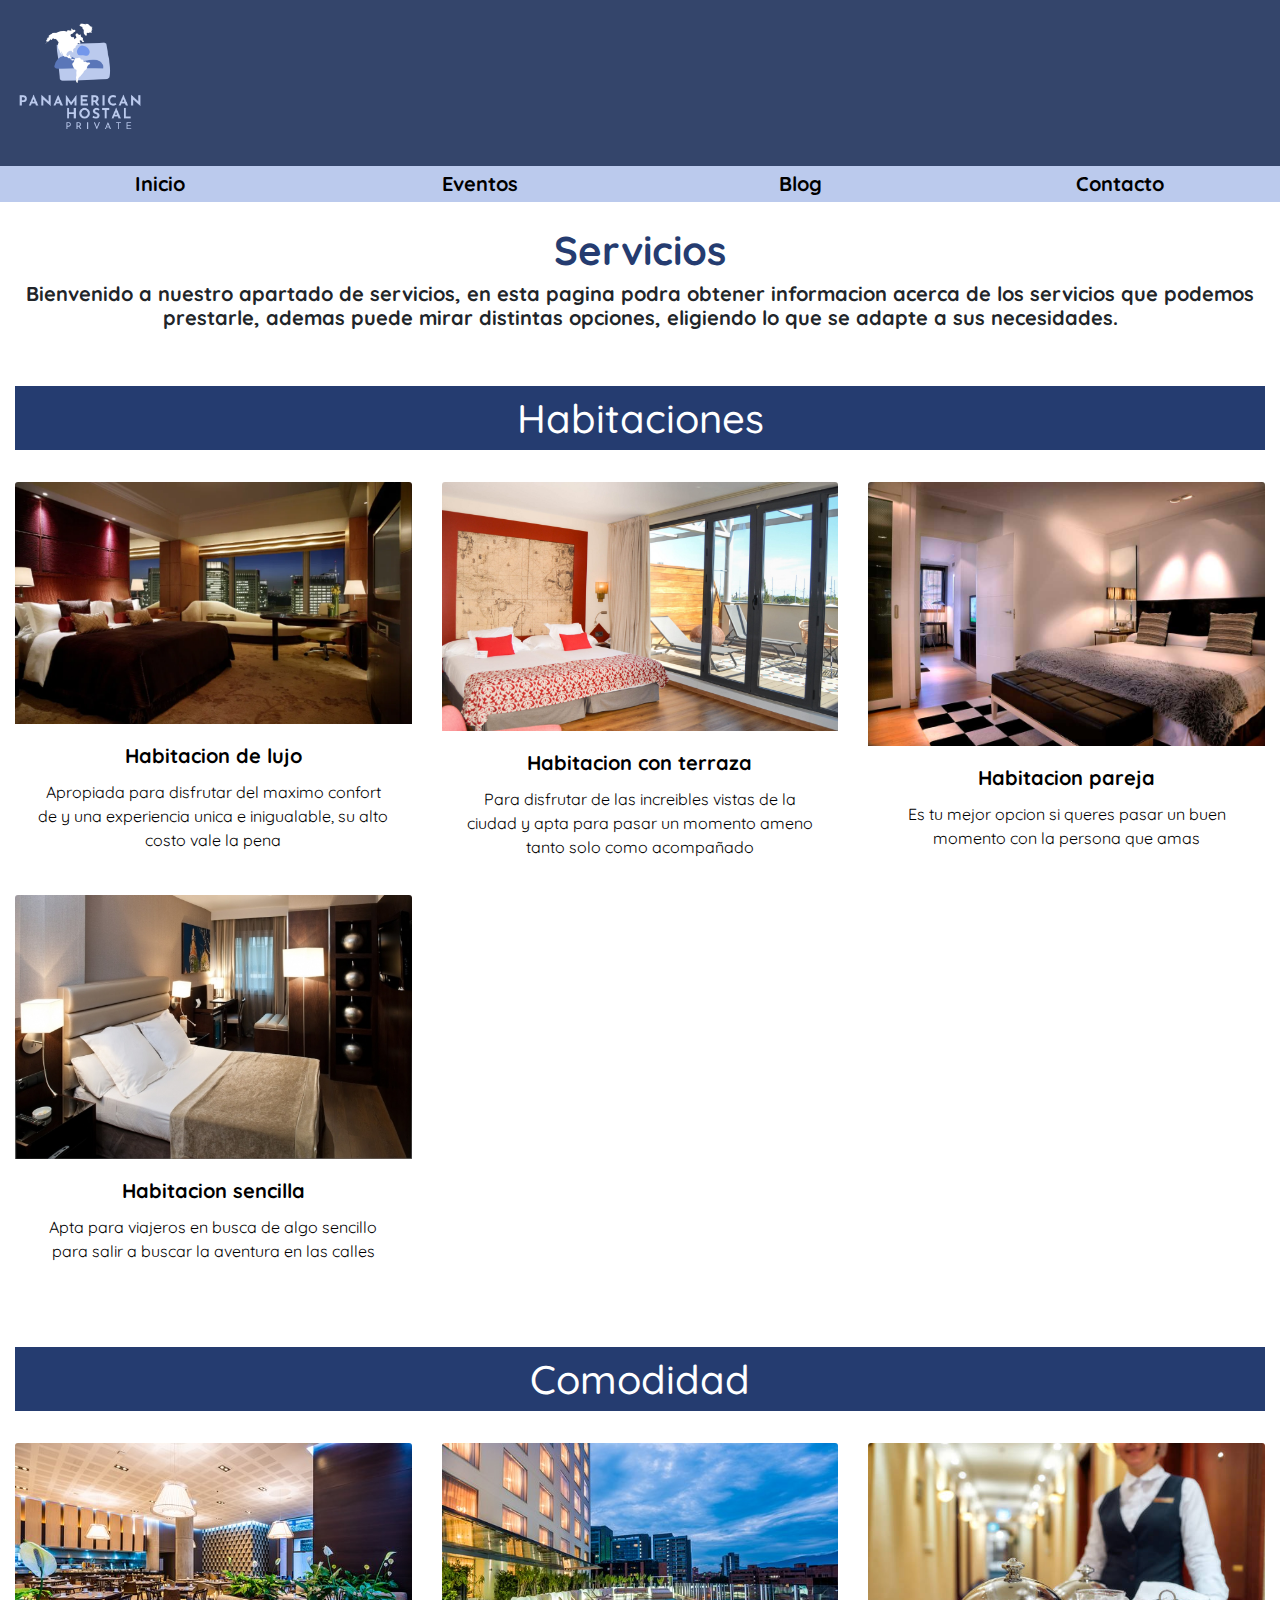
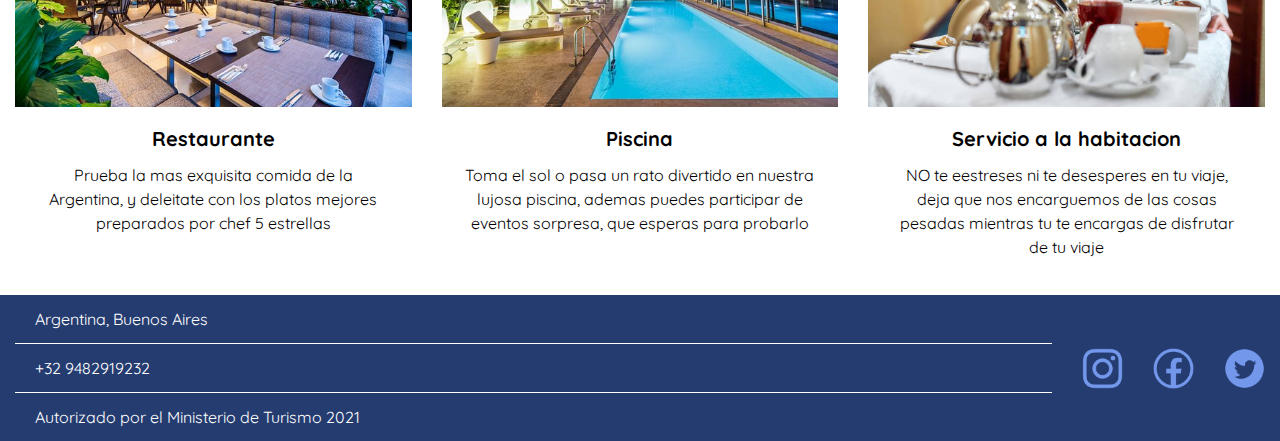
<file: servicios.html>
<!DOCTYPE html>
<html lang="es">
<head>
<meta charset="UTF-8">
<meta name="viewport" content="width=device-width, initial-scale=1.0">
<meta http-equiv="X-UA-Compatible" content="ie=edge">
<meta name="Description" content="Enter your description here"/>
<link rel="stylesheet" href="https://cdnjs.cloudflare.com/ajax/libs/twitter-bootstrap/4.6.0/css/bootstrap.min.css">
<link rel="stylesheet" href="https://cdnjs.cloudflare.com/ajax/libs/font-awesome/5.15.4/css/all.min.css">
<link rel="stylesheet" href="assets/css/style.css">
<link href='https://fonts.googleapis.com/css?family=Quicksand' rel='stylesheet'>
<title>Servicios</title>
</head>
<body>

    <div class="container-fluid barra">
        <div class="row align-items-center">
            <div class="col-4 col-lg-4 p-2"><img src="./assets/img/Panamerican.png" alt="logo" srcset=""></div>
            <div class="col-4 col-lg-0 p-2 offset-4">

              <div class="dropdown">
                <img src="./assets/img/manu.png" alt="menu" class="menu dropdown-toggle" type="button" data-toggle="dropdown" aria-expanded="false" srcset="">
                <div class="dropdown-menu">
                  <a class="dropdown-item" href="index.html">Inicio</a>
                  <a class="dropdown-item" href="eventos.html">Eventos</a>
                  <a class="dropdown-item" href="blog.html">Blog</a>
                  <a class="dropdown-item" href="contacto.html">Contacto</a>
                </div>
              </div>

              
            </div>
        </div>
    </div>

    <div class="container-fluid text-center" id="barrita">
        <div class="row">
            <div class="col-12">
                <div class="row">
                    <div class="col-3 hiper"><a href="index.html"><h3>Inicio</h3></a></div>
                    <div class="col-3 hiper"><a href="eventos.html"><h3>Eventos</h3></a></div>
                    <div class="col-3 hiper"><a href="blog.html"><h3>Blog</h3></a></div>
                    <div class="col-3 hiper"><a href="contacto.html"><h3>Contacto</h3></a></div>
                </div>
            </div>
        </div>
    </div>

    <div class="container-fluid">

        <div class="row">
            <div class="col-12 mt-4 text-center">
                <h2>Servicios</h2>
            </div>
        </div>

        <div class="row">
            <div class="col-12 text-center px-4">
                <h3>
                    Bienvenido a nuestro apartado de servicios, en esta pagina podra obtener informacion acerca de los servicios que podemos prestarle, ademas puede mirar distintas opciones, eligiendo lo que se adapte a sus necesidades.
                </h3>
            </div>
        </div>

        <div class="row text-center mt-5 mb-4">
            <div class="col-12 col-lg-12 align-self-center">
                <h1 class="encabezados">Habitaciones</h1>
            </div>
        </div>

        <div class="row servicios">
            <div class="col-6 col-lg-4 mb-3">
                <div class="card1" style="width: 100%;">
                    <img src="./assets/img/lujo.webp" class="card-img-top" alt="...">
                    <div class="card-body">
                      <h5 class="card-title">Habitacion de lujo</h5>
                      <p class="card-text">Apropiada para disfrutar del maximo confort de y una experiencia unica e inigualable, su alto costo vale la pena</p>
                    </div>
                </div>
            </div>

            <div class="col-6 col-lg-4 mb-3">
                <div class="card1" style="width: 100%;">
                    <img src="./assets/img/terraza.jpg" class="card-img-top" alt="...">
                    <div class="card-body">
                      <h5 class="card-title">Habitacion con terraza</h5>
                      <p class="card-text">Para disfrutar de las increibles vistas de la ciudad y apta para pasar un momento ameno tanto solo como acompañado</p>
                    </div>
                </div>
            </div>

            <div class="col-6 col-lg-4 mb-3">
                <div class="card1" style="width: 100%;">
                    <img src="./assets/img/pareja.jpg" class="card-img-top" alt="...">
                    <div class="card-body">
                      <h5 class="card-title">Habitacion pareja</h5>
                      <p class="card-text">Es tu mejor opcion si queres pasar un buen momento con la persona que amas</p>
                    </div>
                </div>
            </div>

            <div class="col-6 col-lg-4 mb-3">
                <div class="card1" style="width: 100%;">
                    <img src="./assets/img/sencilla.jpg" class="card-img-top" alt="...">
                    <div class="card-body">
                      <h5 class="card-title">Habitacion sencilla</h5>
                      <p class="card-text">Apta para viajeros en busca de algo sencillo para salir a buscar la aventura en las calles</p>
                    </div>
                </div>
            </div>
        </div>

        <div class="row text-center mt-5 mb-4">
            <div class="col-12 col-lg-12 align-self-center">
                <h1 class="encabezados">Comodidad</h1>
            </div>
        </div>

        <div class="row servicios">
            <div class="col-6 col-lg-4 mb-3">
                <div class="card1" style="width: 100%;">
                    <img src="./assets/img/restaurante.jpg" class="card-img-top" alt="...">
                    <div class="card-body">
                      <h5 class="card-title">Restaurante</h5>
                      <p class="card-text">Prueba la mas exquisita comida de la Argentina, y deleitate con los platos mejores preparados por chef 5 estrellas</p>
                    </div>
                </div>
            </div>

            <div class="col-6 col-lg-4 mb-3">
                <div class="card1" style="width: 100%;">
                    <img src="./assets/img/piscina.jpg" class="card-img-top" alt="...">
                    <div class="card-body">
                      <h5 class="card-title">Piscina</h5>
                      <p class="card-text">Toma el sol o pasa un rato divertido en nuestra lujosa piscina, ademas puedes participar de eventos sorpresa, que esperas para probarlo</p>
                    </div>
                </div>
            </div>

            <div class="col-6 col-lg-4 mb-3">
                <div class="card1" style="width: 100%;">
                    <img src="./assets/img/serv.jpg" class="card-img-top" alt="...">
                    <div class="card-body">
                      <h5 class="card-title">Servicio a la habitacion</h5>
                      <p class="card-text">NO te eestreses ni te desesperes en tu viaje, deja que nos encarguemos de las cosas pesadas mientras tu te encargas de disfrutar de tu viaje</p>
                    </div>
                </div>
            </div>
        </div>

    </div>

        

    <div class="container-fluid piede">
        <div class="row">
            <div class="col-6 col-lg-10">
                <ul class="list-group list-group-flush">
                    <li class="list-group-item">Argentina, Buenos Aires</li>
                    <li class="list-group-item">+32 9482919232</li>
                    <li class="list-group-item">Autorizado por el Ministerio de Turismo 2021</li>
                  </ul>
            </div>
            <div class="col-6 col-lg-2 align-self-center">
                <div class="row">
                    <div class="col-4 redes"><img src="./assets/img/ig.png" alt="ig" srcset=""></div>
                    <div class="col-4 redes"><img src="./assets/img/face.png" alt="face" srcset=""></div>
                    <div class="col-4 redes"><img src="./assets/img/tw.png" alt="tw" srcset=""></div>
                </div>
            </div>
        </div>
    </div>
<script src="https://cdnjs.cloudflare.com/ajax/libs/jquery/3.5.1/jquery.slim.min.js"></script>
<script src="https://cdnjs.cloudflare.com/ajax/libs/popper.js/1.16.1/umd/popper.min.js"></script>
<script src="https://cdnjs.cloudflare.com/ajax/libs/twitter-bootstrap/4.6.0/js/bootstrap.min.js"></script>
</body>
</html>
</file>
<file: assets/css/style.css>
:root{
    --color1: #34456B;
    --color2: #BBCAED;
    --color3: #7397EB;
    --color4: #253C70;
    --color5: #5A76B8;  
}

.barra{
    background-color: var(--color1);
}

.barra2{
    background-color: var(--color2);
}

.barra img{
    width: 150px;
}

.barra .menu{
    width: 70px;
    float: right;
    
}

.barra .user{
    width: 60px;
    float: right;
    margin-right: 5px;
}

.barra .user-desk{
    width: 60px;
    float: right;
    margin-right: 25px;
}

h2{
    font-family: 'Quicksand';
    font-weight: bold;
    font-size: 40px;
    color: var(--color4);
}

h3{
    font-family: 'Quicksand';
    font-weight: bold;
    font-size: 20px;
}

.columnas{
    width: fit-content;
}

.fila{
    background-color: rgb(241, 241, 241);
}

.fila2{
    background-color: var(--color1)
}

.card{
    background-color: #5A76B8;
    color: #ffffff;
    font-family: 'Quicksand';
    padding: 15px 15px 0px 15px;
    border-radius: 15px;
    margin: 0 auto;
}

.card1{
    background-color: transparent;
    color: #000;
    font-family: 'Quicksand';
    margin: 0 auto;
    text-align: center;
}

.card-title{
    font-weight: bold;
}

.botones{
    background-color: var(--color5);
    color: white;
    margin: 0 25px;
    padding: 10px 18px;
    font-family: 'Quicksand';
    font-weight: bold;
    font-size: 20px;
    border-radius: 10px;
}

.titulo{
    background-color: var(--color5);
    color: white;
    margin: 0 25px;
    padding: 10px 100px;
    font-family: 'Quicksand';
    font-weight: bold;
    font-size: 45px;
    border-radius: 10px;
    width: fit-content;
    margin: 0 auto;
}

.botones:link{
    background-color: var(--color5);
    color: white;
    font-family: 'Quicksand';
    font-weight: bold;
    font-size: 20px;
    text-decoration: none;
}

.botones:hover{
    text-decoration: none;
    background-color: var(--color4);
}

.piede{
    background-color: var(--color4);
}

.list-group-item{
    background-color: var(--color4);
    color: #ffffff;
    font-family: 'Quicksand';
    border: 1px solid #ffffff;
}

.redes img{
    width: 100%;
}

.hiper a h3{
    background-color: var(--color2);
    margin-bottom: 0px;
    padding: 6px 0;
    text-decoration: none;
}

.hiper{
    padding: 0px;
}

.hiper a{
    width: 100%;
    color: #000;
}

.hiper a h3:hover{
    width: 100%;
    color: #000;
    text-decoration: none;
    background-color: var(--color3);
}

.dropdown-menu{
    border: none;
    background-color: var(--color2);
    border-radius: 0px;
    text-align: center;
}

.dropdown-item{
    font-family: 'Quicksand';
    font-weight: bold;
    padding: 13px 10px;
}

.encabezados{
    color: #ffffff;
    font-family: 'Quicksand';
    background-color: var(--color4);
    padding: 8px;
}

.evento{
    color: #ffffff;
    font-weight: normal;
    font-size: 18px;
}

.contacto{
    color: var(--color4);
    font-size: 40px;
    text-decoration: underline ;
    font-family: 'Quicksand';
    font-weight: bold;
}

.progress-bar{
    background-color: var(--color3);
}

.login{
    width: 350px;
    background-color: var(--color5);
    padding: 10px 7px;
    border-radius: 10px;
    color: #ffffff;
    font-family: 'Quicksand';
    position: absolute;
    right: 0;
    z-index: 1;
}

.invisible{
    display: none;
}

@media (max-width: 993px){
    #barrita{
        display: none;
    }

    .redes img{
        width: 30px;
    }

    .user-desk{
        display: none;
    }
}

@media (min-width: 994px){
    .dropdown{
        display: none;
    }

    .user{
        display: none;
    }
}
</file>
